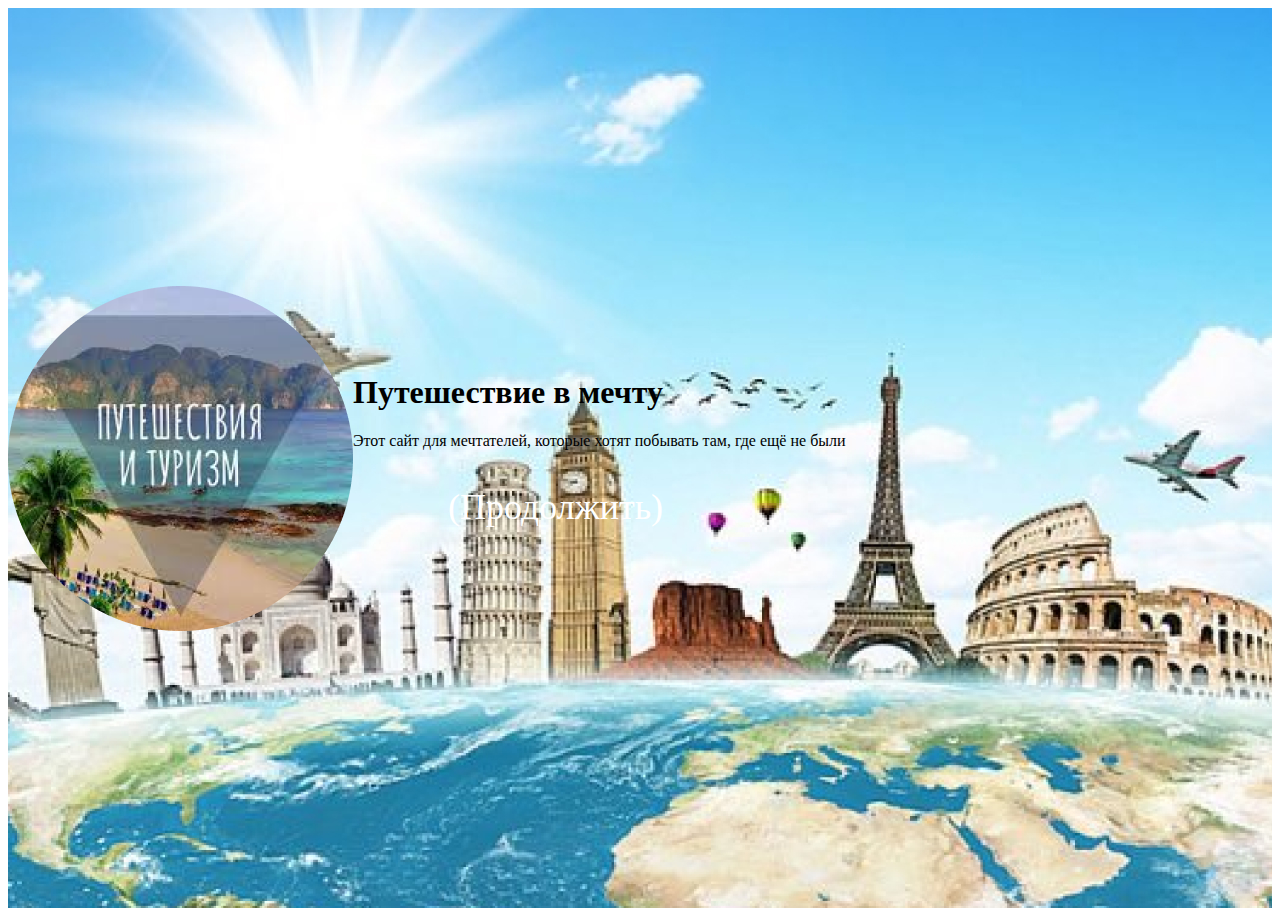
<file: index.html>
<html>
	<head>
		<link rel="stylesheet" href="style.css">
	</head>
	<body>
		<div class="main">
			<div class="container">
				<div class="main_inner">
					<img src="images/avatarka 1.png">
					<div>
						<h1>Путешествие в мечту</h1>
						<p>Этот сайт для мечтателей, которые хотят побывать там, где ещё не были<p>
						<a href="countries/index.html" class="btn">(Продолжить)</a>
				</div>
			</div>
		</div>
	</body>
</html>
</file>
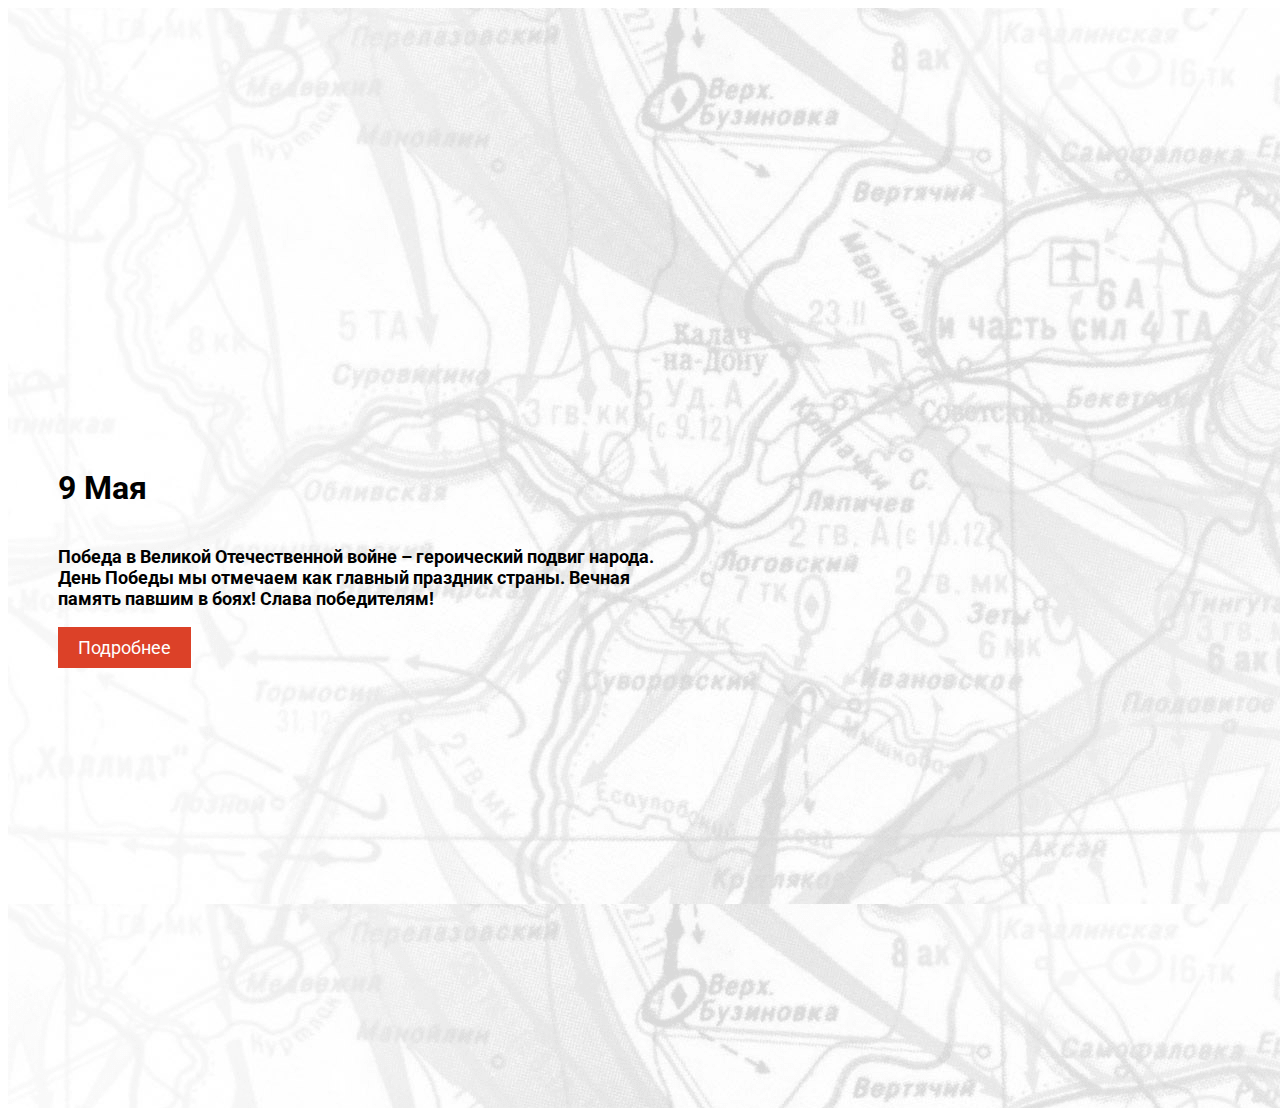
<file: mobile.html>
<html>
	<head>
		<title> 9 Мая </title>
		<meta name="viewport" content="width=device-width, initial-scale=1.0">
		<link rel="preconnect" href="https://fonts.googleapis.com">
<link rel="preconnect" href="https://fonts.gstatic.com" crossorigin>
<link href="https://fonts.googleapis.com/css2?family=Roboto:ital,wght@0,100;0,300;0,400;0,500;0,700;0,900;1,100;1,300;1,400;1,500;1,700;1,900&display=swap" rel="stylesheet">
		<link href="mobail.css" rel="stylesheet">
	</head>
	<body>
		<div class="main">
		<h1>9 Мая</h1>
		<p>Победа в Великой Отечественной войне –
		героический подвиг народа. День Победы мы
		отмечаем как главный праздник страны.
		Вечная память павшим в боях!
		Слава победителям!</p>
		<a hrev="#" class="btn"> Подробнее </a>
		</div>
	</body>
</html>
</file>
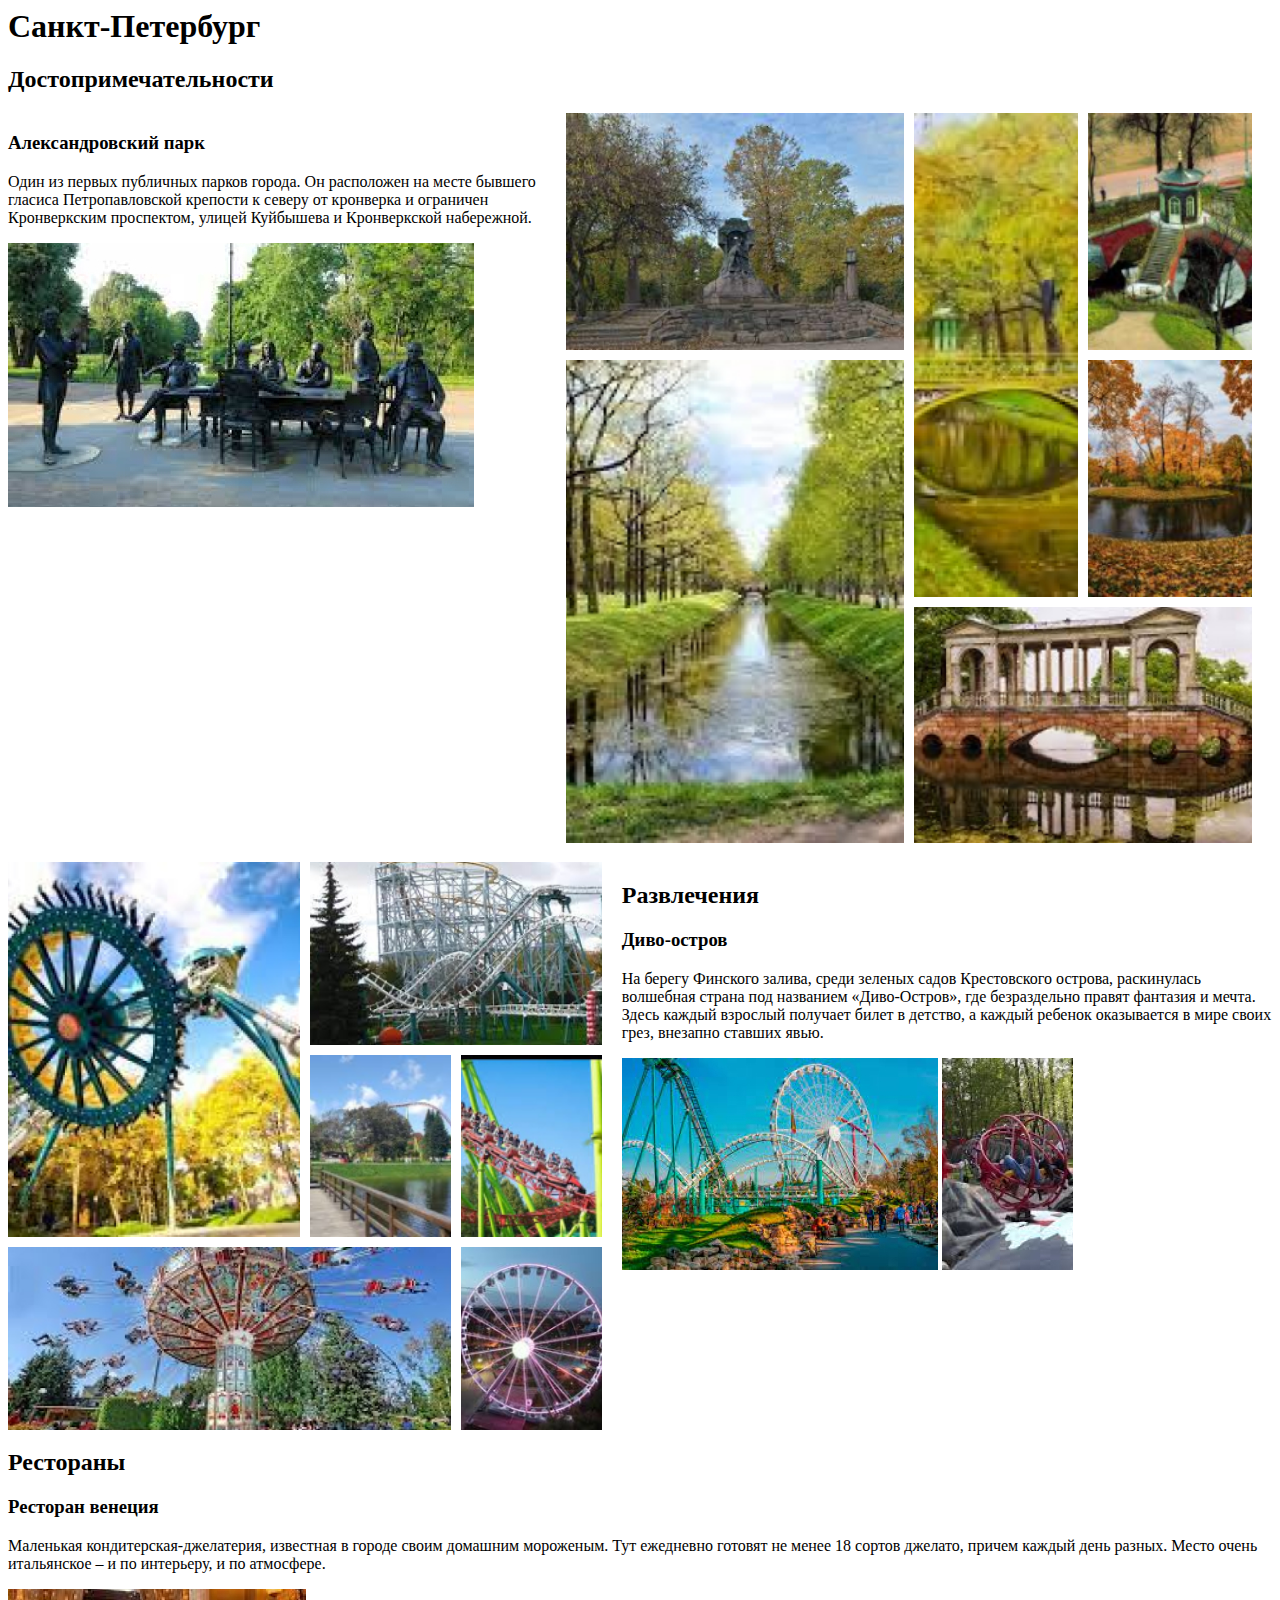
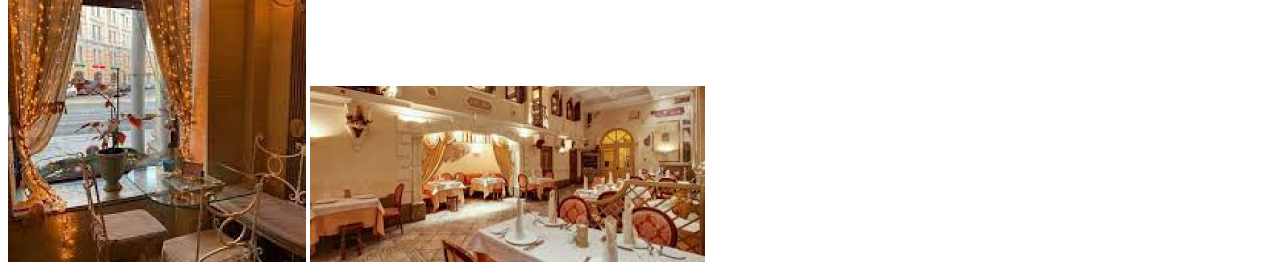
<file: countries/canktP.html>
<html>
	<head>
		<link rel="stylesheet" href="../style.css">
	</head>
	<body>
		<div class="first-banner">
			<div class="container">
				<div class="first-banner__inner">
					<h1>Санкт-Петербург</h1>
					<h2>Достопримечательности</h2>
				</div>
			</div>
		</div>
		<div class="info">
			<div class="">
				<div class="flex">
					<div>
						<h3>Александровский парк</h3>
						<p>Один из первых публичных парков города. Он расположен на месте бывшего гласиса Петропавловской крепости к северу от кронверка и ограничен Кронверкским проспектом, улицей Куйбышева и Кронверкской набережной.</p>
						<img src="../images/dostoprimecatelnosti kartinka 4.jpg"style="grid-area:   ;">
					</div>
					<div class="grid3">
						<img src="../images/dostoprimecatelnosti kartinka 4 (4).jpg"style="grid-area:e;">
						<img src="../images/dostoprimecatelnosti kartinka 4 (5).jpg"style="grid-area:f;">
						<img src="../images/dostoprimecatelnosti kartinka 4 (6).jpg"style="grid-area:d;">
						<img src="../images/dostoprimecatelnosti kartinka 4 (1).jpg"style="grid-area:c;">
						<img src="../images/dostoprimecatelnosti kartinka 4 (2).jpg"style="grid-area:b;">
						<img src="../images/dostoprimecatelnosti kartinka 4 (3).jpg"style="grid-area:a;">
					</div>
				</div>
				<div class="flex">
					<div>
						<h2>Развлечения</h2>
						<h3>Диво-остров</h3>
						<p>На берегу Финского залива, среди зеленых садов Крестовского острова, раскинулась волшебная страна под названием «Диво-Остров», где безраздельно правят фантазия и мечта. Здесь каждый взрослый получает билет в детство, а каждый ребенок оказывается в мире своих грез, внезапно ставших явью.</p>
					
						<img src="../images/ra3vlecenia kartinka 4 (6).jpg"style="grid-area:   ;">
						<img src="../images/ra3vlecenia kartinka 4 (7).jpg"style="grid-area:   ;">
						
					</div>
					<div class="grid4">
						<img src="../images/ra3vlecenia kartinka 4 (5).jpg"style="grid-area:f;">
						<img src="../images/ra3vlecenia kartinka 4.jpg"style="grid-area:a;">
						<img src="../images/ra3vlecenia kartinka 4 (1).jpg"style="grid-area:b;">
						<img src="../images/ra3vlecenia kartinka 4 (2).jpg"style="grid-area:c;">
						<img src="../images/ra3vlecenia kartinka 4 (3).jpg"style="grid-area:d;">
						<img src="../images/ra3vlecenia kartinka 4 (4).jpg"style="grid-area:e;">
					</div>
				</div>
					<h2>Рестораны</h2>
					<h3>Ресторан венеция</h3>
					<p>Маленькая кондитерская-джелатерия, известная в городе своим домашним мороженым. Тут ежедневно готовят не менее 18 сортов джелато, причем каждый день разных. Место очень итальянское – и по интерьеру, и по атмосфере.</p>
					<img src="../images/restoran kartinka 4 (1).jpg"style="grid-area:   ;"> 
					<img src="../images/restoran kartinka 4.jpg"style="grid-area:   ;">
				</div>
			</div>
		</div>
	</body>
</html>
</file>
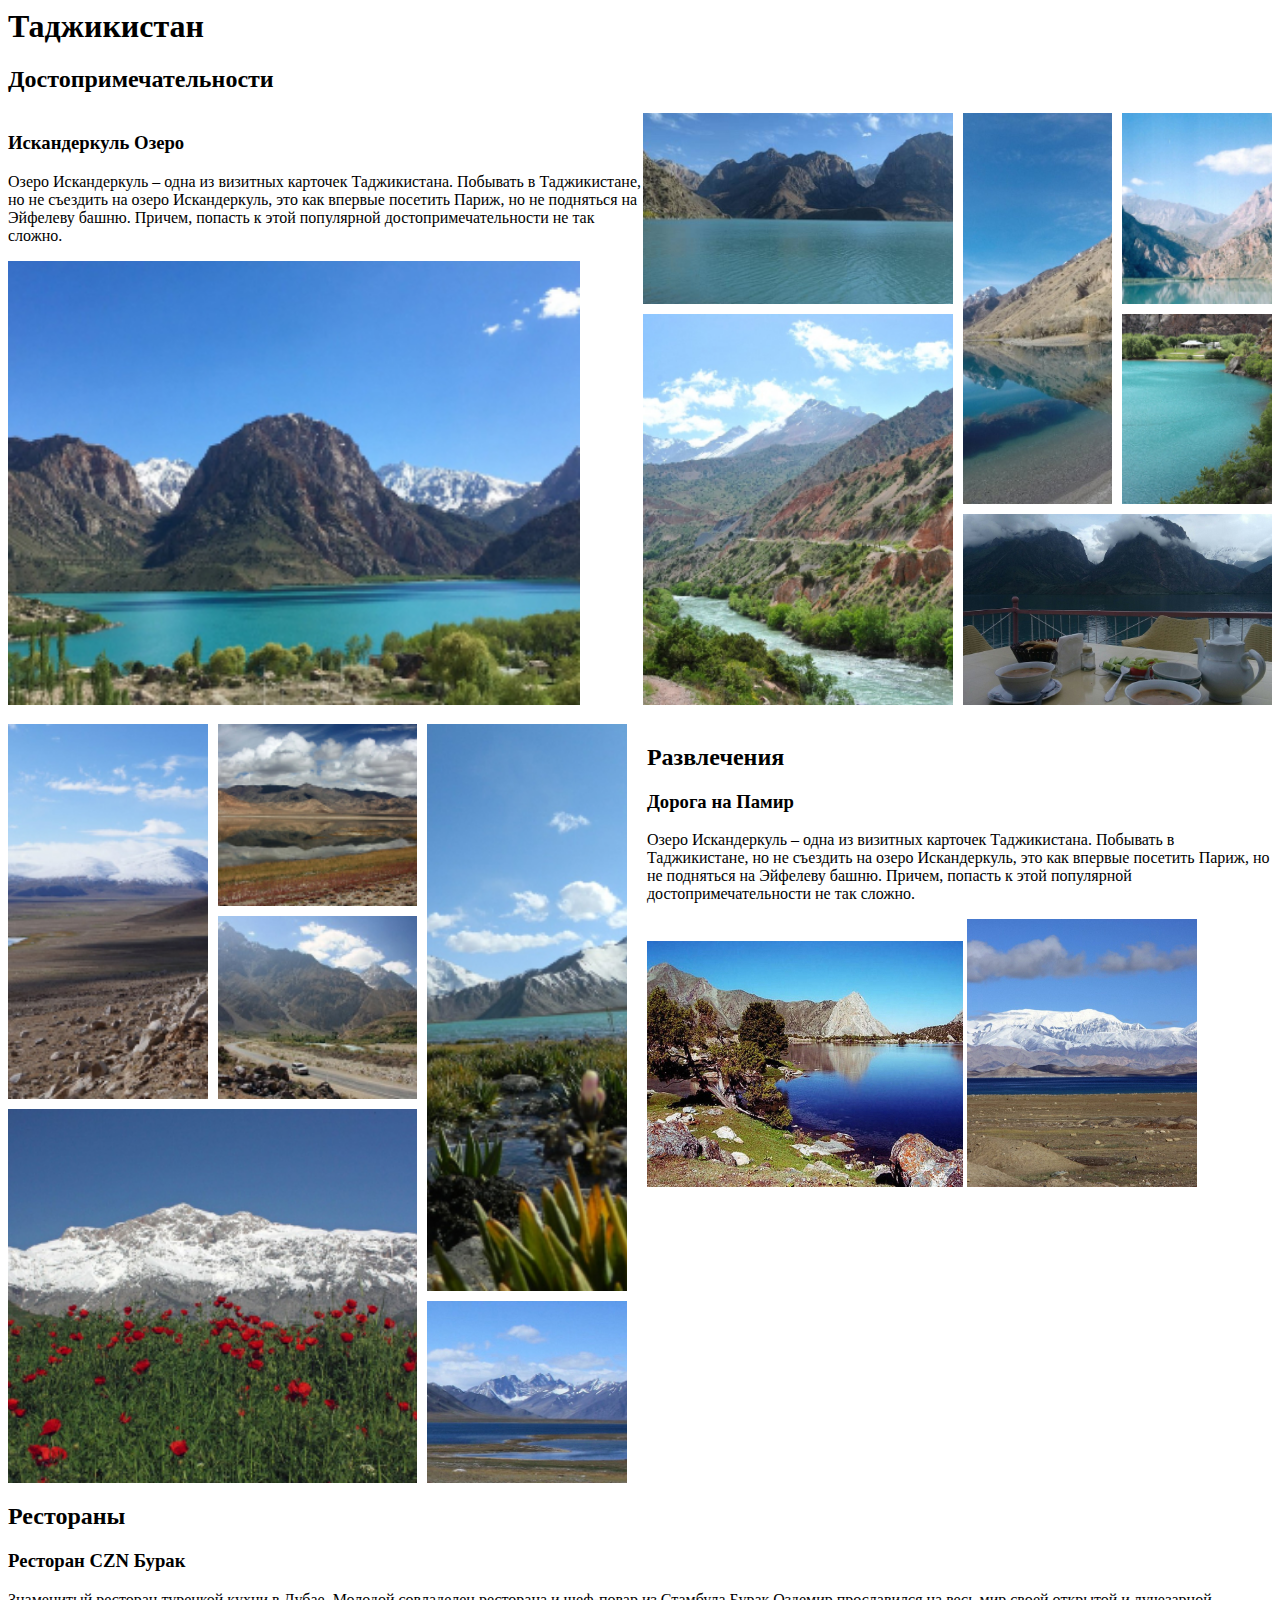
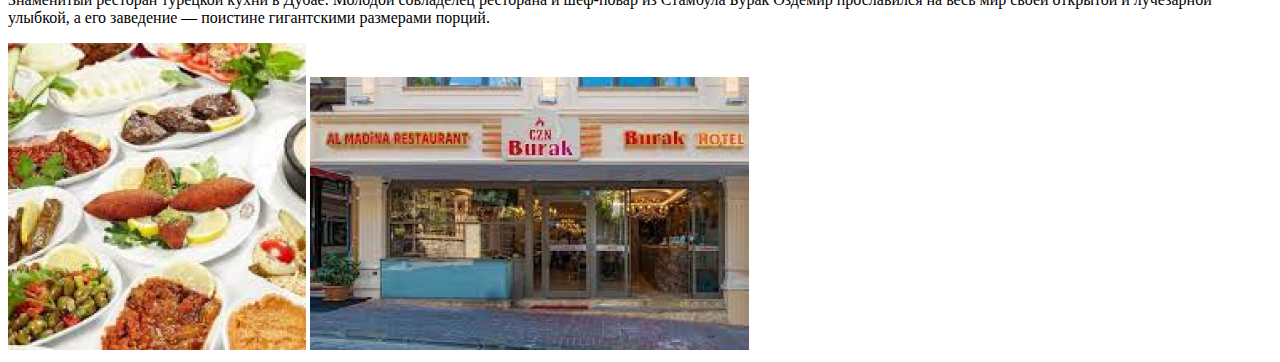
<file: countries/tadgikistan.html>
<html>
	<head>
		<link rel="stylesheet" href="../style.css">
	</head>
	<body>
		<div class="first-banner">
			<div class="container">
				<div class="first-banner__inner">
					<h1>Таджикистан</h1>
					<h2>Достопримечательности</h2>
				</div>
			</div>
		</div>
		<div class="info">
			<div class="">
				<div class="flex">
					<div>
						<h3>Искандеркуль Озеро</h3>
						<p>Озеро Искандеркуль – одна из визитных карточек Таджикистана. Побывать в Таджикистане, но не съездить на озеро Искандеркуль, это как впервые посетить Париж, но не подняться на Эйфелеву башню. Причем, попасть к этой популярной достопримечательности не так сложно.</p>
						<img src="../images/dostoprimecatelnosti kartinka 3.jpg"style="width: 90%">
					</div>
					<div class="grid1">
						<img src="../images/dostoprimecatelnosti kartinka 3 (1).jpg"style="grid-area: a;">
						<img src="../images/dostoprimecatelnosti kartinka 3 (5).jpg"style="grid-area: d;">
						<img src="../images/dostoprimecatelnosti kartinka 3 (4).jpg"style="grid-area: c;">
						<img src="../images/dostoprimecatelnosti kartinka 3 (3).jpg"style="grid-area: b;">
						<img src="../images/dostoprimecatelnosti kartinka 3 (2).jpg"style="grid-area: e;">
						<img src="../images/dostoprimecatelnosti kartinka 31.jpg"style="grid-area: f;">
					</div>
				</div>
				<div class="flex">
					<div>
						<h2>Развлечения</h2>
						<h3>Дорога на Памир</h3>
						<p>Озеро Искандеркуль – одна из визитных карточек Таджикистана. Побывать в Таджикистане, но не съездить на озеро Искандеркуль, это как впервые посетить Париж, но не подняться на Эйфелеву башню. Причем, попасть к этой популярной достопримечательности не так сложно.</p>
					
						<img src="../images/ra3vlecenia kartinka 31.jpg">
						<img src="../images/ra3vlecenia kartinka 33.jpg">
					</div>
					<div class="grid2">
						<img src="../images/ra3vlecenia kartinka 3.jpg"style="grid-area: a;">
						<img src="../images/ra3vlecenia kartinka 3 (1).jpg"style="grid-area: d;">
						<img src="../images/ra3vlecenia kartinka 3 (2).jpg"style="grid-area: e;">
						<img src="../images/ra3vlecenia kartinka 3 (3).jpg"style="grid-area: c;">
						<img src="../images/ra3vlecenia kartinka 3 (4).jpg"style="grid-area: b;">
						<img src="../images/ra3vlecenia kartinka 3 (5).jpg"style="grid-area: f;">
					</div>
				</div>
					<h2>Рестораны</h2>
					<h3>Ресторан CZN Бурак</h3>
					<p>Знаменитый ресторан турецкой кухни в Дубае. Молодой совладелец ресторана и шеф-повар из Стамбула Бурак Оздемир прославился на весь мир своей открытой и лучезарной улыбкой, а его заведение — поистине гигантскими размерами порций.</p>
					<img src="../images/restoran kartinka 3 (1).jpg">
					<img src="../images/restoran kartinka 3.jpg">
				</div>
			</div>
		</div>
	</body>
</html>
</file>
<file: style.css>
.main{
	background-image:url('images/fon Desktop 1.jpg');
	width: 100%;
	height: 100vh;
	background
}
.container{
	width:100%;
	max-width: 1300px;
	margin: 0 auto;
}
.main_inner{
	display: flex;
	justify-content: spase-between;
	align-items: center;
	width: 100%;
	height: 100vh;
}
.slide{
	width: 100%;
	height: 100vh;
	background-size:cover;
	background-position:center
	font-family: '?????';
	font-style: normal;
	font-weight: 400;
	font-size: 24px;
	line-height: 24px;
	color: #000000;

}
.tadikistan{
	background-image: url('images/fon Desktop 2.jpg');
}
.sanktp{
	background-image: url('images/fon Desktop 6.jpg');
}
.akutia{
	background-image: url('images/fon Desktop 7.jpg');
}
.slide__inner{
	
display: flex;
    flex-direction: column;
    align-content: flex-start;
    justify-content: flex-end;
    height: 100%;
}
.slide__title{
	font-family: '?????';
	font-style: normal;
	font-weight: 400;
	font-size: 48px;
	line-height: 48px;
	color: #000000;
}
.btn{
	font-family: '?????';
	font-style: normal;
	font-weight: 400;
	font-size: 36px;
	line-height: 36px;
	color: #FFFFFF;
	padding: 23px 91px 23px 95px;
	display:block;
	text-decoration:none;
}
.grid1{
display: grid;
 width: 150%;
 gap: 10px;
  grid-template-areas:
    "a a b c"
    "e e b d"
    "e e f f";
  grid-template-rows: repeat(3,1fr);
  grid-template-columns:repeat(4,1fr);
}
.grid1 img{
	width: 100%;
	height: 100%;
	object-fit: cover;
}
.flex{
	display: flex;
	margin-bottom: 19px;
}
.grid2{
display: grid;
 width: 150%;
 gap: 10px;
  grid-template-areas:
    "f d c"
    "f e c"
	"a a c"
    "a a b";
  grid-template-rows: repeat(4,1fr);
  grid-template-columns:repeat(3,1fr);
  margin-right: 20px;
}
.grid2 img{
	width: 100%;
	height: 100%;
	object-fit: cover;
}
.flex:nth-child(2n) {flex-direction:row-reverse}
.grid3{
display: grid;
 width: 150%;
 gap: 10px;
  grid-template-areas:
    "a a b c"
    "d d b e"
	"d d f f";
  grid-template-rows: repeat(3,1fr);
  grid-template-columns:repeat(4,1fr);
  margin-right: 20px;
}
.grid3 img{
	width: 100%;
	height: 100%;
	object-fit: cover;
}
.grid4{
display: grid;
 width: 150%;
 gap: 10px;
  grid-template-areas:
    "a a b b"
    "a a c d"
	"e e e f";
  grid-template-rows: repeat(3,1fr);
  grid-template-columns:repeat(4,1fr);
margin-right: 20px;
}
.grid4 img{
	width: 100%;
	height: 100%;
	object-fit: cover;
}
</file>
<file: mobail.css>
body{
	font-family: 'Roboto', sans-serif;
}
.main{
	height: 100vh;
	width: 100%;
	background-image: url('bg.png');
	display: flex;
	flex-direction:column;
	justify-content: center;
	padding: 100px 50px;
	align-items: flex-start;
}
.btn
.main h1{
color: #dc4128;
font-size: 40px;
font-weight: 700;
display: block;
}
.main p {
display:block;
width: 50%;
font-size: 18px;
font-weight: 700;
}
.btn{
	padding: 10px 20px;
	background-color: #dc4128;
	color: #fff;
	font-size: 18px;
	display: block;
	text-decoration: none;
}
.btn:hover{
	background-color: gray;
}
@media screen (max-width: 500px){
.main h1{
font-size: 24px;
font-weight: 600;
}
.main p {
display:block;
font-size: 14px;
font-weight: 500;	
}
}
</file>
